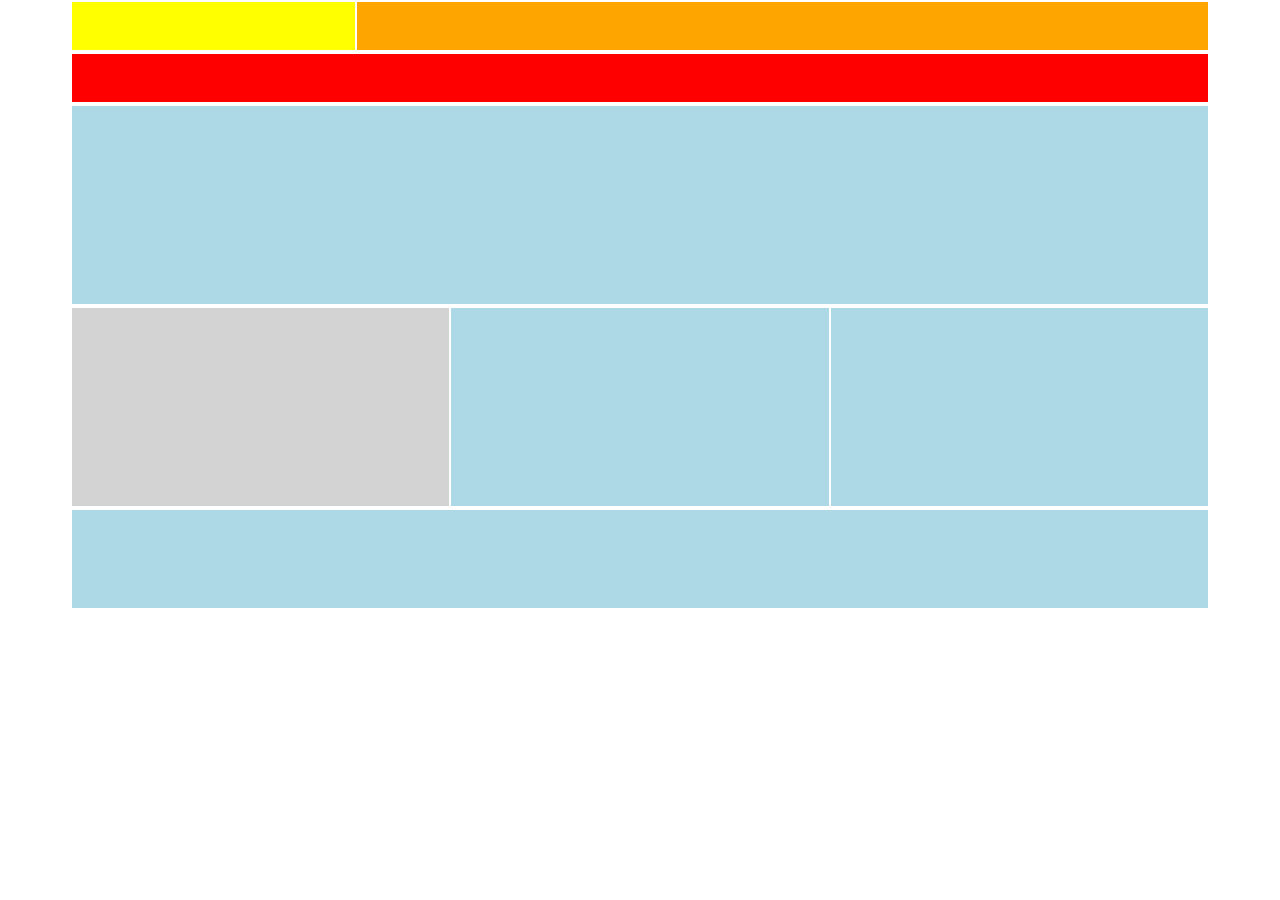
<file: index.html>
<!doctype html>
<html lang="en">
  <head>
    <meta charset="utf-8">
    <meta name="viewport" content="width=device-width, initial-scale=1, shrink-to-fit=no">
    <link rel="stylesheet" href="https://stackpath.bootstrapcdn.com/bootstrap/4.4.1/css/bootstrap.min.css" integrity="sha384-Vkoo8x4CGsO3+Hhxv8T/Q5PaXtkKtu6ug5TOeNV6gBiFeWPGFN9MuhOf23Q9Ifjh" crossorigin="anonymous">
    <title>Hello, world!</title>
    <style media="screen">
      div div {
        background-color: plum;
        border: 1px solid white;
      }
      .yellow {
        background-color:yellow;
      }
      .orange {
        background-color:orange;
      }
      .red {
        background-color:red;
      }
      .blue {
        background-color:lightblue;
        height:200px
      }
      .skinnyblue{
        background-color:lightblue;
        height:100px
      }
      .grey {
        background-color: lightgrey;
                height:200px
      }
    </style>
  </head>
  <body>
    <div class="container">
      <div class="row">
        <div class="col-3 col-lg-3 col-md-3 col-sm-12 yellow">
          <br>
          <br>
        </div>    <!-- END COL DIV -->
        <div class="col-9 col-lg-9 col-md-9 col-sm-12 orange">
          <br>
          <br>
        </div>    <!-- END COL DIV -->
      </div>    <!-- END ROW DIV -->
      <div class="row">
        <div class="col-12 red">
          <br>
          <br>
        </div>    <!-- END COL DIV -->
      </div>    <!-- END ROW DIV -->
      <div class="row">
        <div class="col-12 blue">
          <br>
          <br>
          <br>
          <br>
          <br>
          <br>
        </div>    <!-- END COL DIV -->
      </div>    <!-- END ROW DIV -->
      <div class="row">
        <div class="col-9 col-lg-4 col-md-4 col-sm-12 grey">
          <br>
          <br>
        </div>    <!-- END COL DIV -->
        <div class="col-9 col-lg-4 col-md-4 col-sm-12 blue">
          <br>
          <br>
        </div>    <!-- END COL DIV -->
        <div class="col-9 col-lg-4 col-md-4 col-sm-12 blue">
          <br>
          <br>
        </div>    <!-- END COL DIV -->
      </div>    <!-- END ROW DIV -->
      <div class="row">
        <div class="col-12 skinnyblue">
          <br>
          <br>
        </div>    <!-- END COL DIV -->
      </div>    <!-- END ROW DIV -->




    </div>    <!-- END CONTAINER DIV -->
    <script src="https://code.jquery.com/jquery-3.4.1.slim.min.js" integrity="sha384-J6qa4849blE2+poT4WnyKhv5vZF5SrPo0iEjwBvKU7imGFAV0wwj1yYfoRSJoZ+n" crossorigin="anonymous"></script>
    <script src="https://cdn.jsdelivr.net/npm/popper.js@1.16.0/dist/umd/popper.min.js" integrity="sha384-Q6E9RHvbIyZFJoft+2mJbHaEWldlvI9IOYy5n3zV9zzTtmI3UksdQRVvoxMfooAo" crossorigin="anonymous"></script>
    <script src="https://stackpath.bootstrapcdn.com/bootstrap/4.4.1/js/bootstrap.min.js" integrity="sha384-wfSDF2E50Y2D1uUdj0O3uMBJnjuUD4Ih7YwaYd1iqfktj0Uod8GCExl3Og8ifwB6" crossorigin="anonymous"></script>
  </body>
</file>
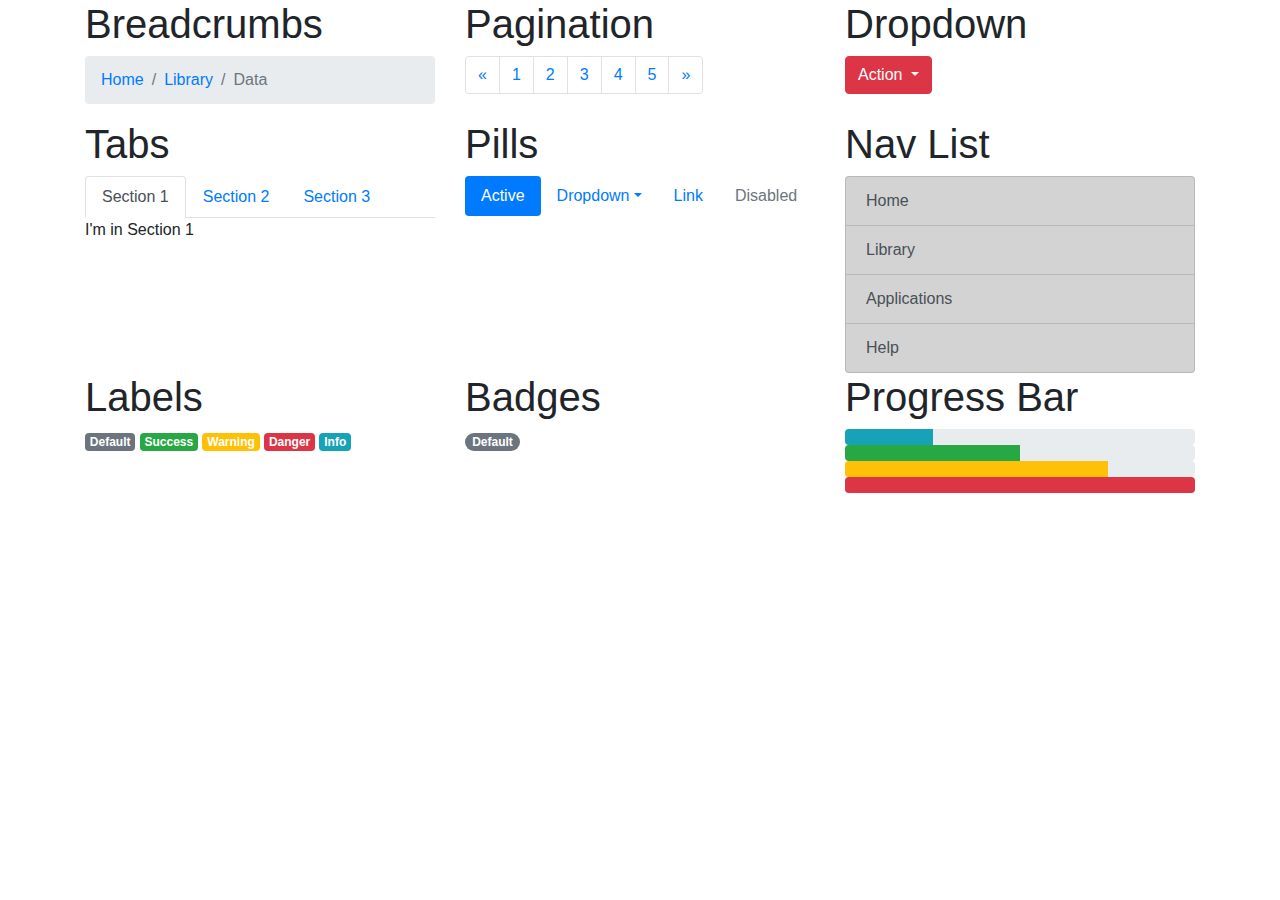
<file: components.html>
<!doctype html>
<html lang="en">
  <head>
    <meta charset="utf-8">
    <meta name="viewport" content="width=device-width, initial-scale=1, shrink-to-fit=no">
    <link rel="stylesheet" href="https://stackpath.bootstrapcdn.com/bootstrap/4.4.1/css/bootstrap.min.css" integrity="sha384-Vkoo8x4CGsO3+Hhxv8T/Q5PaXtkKtu6ug5TOeNV6gBiFeWPGFN9MuhOf23Q9Ifjh" crossorigin="anonymous">
    <title>Components</title>
    <style media="screen">
      .textmiddle {
        text-align: center;
      }
      .yellow {
        background-color:yellow;
      }
      .orange {
        background-color:orange;
      }
      .red {
        background-color:red;
      }
      .blue {
        background-color:lightblue;
        height:200px
      }
      .skinnyblue{
        background-color:lightblue;
        height:100px
      }
      .grey {
        background-color: lightgrey;
                height:200px
      }
      .greybutton {
        background-color: lightgrey;
      }
      .whitetext {
        color:white;
      }
    </style>
  </head>
  <body>
    <div class="container">
      <div class="row">
        <div class="col-4">
          <h1>Breadcrumbs</h1>
          <nav aria-label="breadcrumb">
            <ol class="breadcrumb">
              <li class="breadcrumb-item"><a href="#">Home</a></li>
              <li class="breadcrumb-item"><a href="#">Library</a></li>
              <li class="breadcrumb-item active" aria-current="page">Data</li>
            </ol>
          </nav>
        </div>    <!-- END COL DIV -->
        <div class="col-4">
          <h1>Pagination</h1>
          <nav aria-label="Page navigation example">
            <ul class="pagination">
              <li class="page-item">
                <a class="page-link" href="#" aria-label="Previous">
                  <span aria-hidden="true">&laquo;</span>
                </a>
              </li>
              <li class="page-item"><a class="page-link" href="#">1</a></li>
              <li class="page-item"><a class="page-link" href="#">2</a></li>
              <li class="page-item"><a class="page-link" href="#">3</a></li>
              <li class="page-item"><a class="page-link" href="#">4</a></li>
              <li class="page-item"><a class="page-link" href="#">5</a></li>
              <li class="page-item">
                <a class="page-link" href="#" aria-label="Next">
                  <span aria-hidden="true">&raquo;</span>
                </a>
              </li>
            </ul>
          </nav>
        </div>    <!-- END COL DIV -->
        <div class="col-4">
          <h1>Dropdown</h1>
          <!-- Example single danger button -->
          <div class="btn-group">
            <button type="button" class="btn btn-danger dropdown-toggle" data-toggle="dropdown" aria-haspopup="true" aria-expanded="false">
              Action
            </button>
            <div class="dropdown-menu">
              <a class="dropdown-item" href="#">Action</a>
              <a class="dropdown-item" href="#">Another action</a>
              <a class="dropdown-item" href="#">Something else here</a>
              <div class="dropdown-divider"></div>
              <a class="dropdown-item" href="#">Separated link</a>
            </div>
          </div>
        </div>    <!-- END COL DIV -->
      </div>    <!-- END ROW DIV -->
      <div class="row">
        <div class="col-4">
          <h1>Tabs</h1>
          <ul class="nav nav-tabs">
            <li class="nav-item">
              <a class="nav-link active" href="#">Section 1</a>
            </li>
            <li class="nav-item">
              <a class="nav-link" href="#">Section 2</a>
            </li>
            <li class="nav-item">
              <a class="nav-link" href="#">Section 3</a>
            </li>
          </ul>
          <h8>I'm in Section 1</h8>
        </div>    <!-- END COL DIV -->
        <div class="col-4">
          <h1>Pills</h1>
          <ul class="nav nav-pills">
          <li class="nav-item">
            <a class="nav-link active" href="#">Active</a>
          </li>
          <li class="nav-item dropdown">
            <a class="nav-link dropdown-toggle" data-toggle="dropdown" href="#" role="button" aria-haspopup="true" aria-expanded="false">Dropdown</a>
            <div class="dropdown-menu">
              <a class="dropdown-item" href="#">Action</a>
              <a class="dropdown-item" href="#">Another action</a>
              <a class="dropdown-item" href="#">Something else here</a>
              <div class="dropdown-divider"></div>
              <a class="dropdown-item" href="#">Separated link</a>
            </div>
          </li>
          <li class="nav-item">
            <a class="nav-link" href="#">Link</a>
          </li>
          <li class="nav-item">
            <a class="nav-link disabled" href="#" tabindex="-1" aria-disabled="true">Disabled</a>
          </li>
        </ul>
        </div>    <!-- END COL DIV -->
        <div class="col-4">
          <h1>Nav List</h1>
          <div class="list-group">
            <button type="button" class="list-group-item list-group-item-action greybutton">
              Home
            </button>
            <button type="button" class="list-group-item list-group-item-action greybutton">Library</button>
            <button type="button" class="list-group-item list-group-item-action greybutton">Applications</button>
            <button type="button" class="list-group-item list-group-item-action greybutton">Help</button>
          </div>
        </div>    <!-- END COL DIV -->
      </div>    <!-- END ROW DIV -->
      <div class="row">
        <div class="col-4">
          <h1>Labels</h1>
          <span class="badge badge-secondary">Default</span>
          <span class="badge badge-success">Success</span>
          <span class="badge badge-warning whitetext">Warning</span>
          <span class="badge badge-danger">Danger</span>
          <span class="badge badge-info">Info</span>
        </div>    <!-- END COL DIV -->
        <div class="col-4">
          <h1>Badges</h1>
          <span class="badge badge-pill badge-secondary">Default</span>
        </div>    <!-- END COL DIV -->
        <div class="col-4">
          <h1>Progress Bar</h1>
          <div class="progress">
            <div class="progress-bar bg-info" role="progressbar" style="width: 25%" aria-valuenow="25" aria-valuemin="0" aria-valuemax="100"></div>
          </div>
          <div class="progress">
            <div class="progress-bar bg-success" role="progressbar" style="width: 50%" aria-valuenow="50" aria-valuemin="0" aria-valuemax="100"></div>
          </div>
          <div class="progress">
            <div class="progress-bar bg-warning" role="progressbar" style="width: 75%" aria-valuenow="75" aria-valuemin="0" aria-valuemax="100"></div>
          </div>
          <div class="progress">
            <div class="progress-bar bg-danger" role="progressbar" style="width: 100%" aria-valuenow="100" aria-valuemin="0" aria-valuemax="100"></div>
          </div>
        </div>    <!-- END COL DIV -->
      </div>    <!-- END ROW DIV -->
    </div>    <!-- END CONTAINER DIV -->
    <!-- Optional JavaScript -->
    <!-- jQuery first, then Popper.js, then Bootstrap JS -->
    <script src="https://code.jquery.com/jquery-3.4.1.slim.min.js" integrity="sha384-J6qa4849blE2+poT4WnyKhv5vZF5SrPo0iEjwBvKU7imGFAV0wwj1yYfoRSJoZ+n" crossorigin="anonymous"></script>
    <script src="https://cdn.jsdelivr.net/npm/popper.js@1.16.0/dist/umd/popper.min.js" integrity="sha384-Q6E9RHvbIyZFJoft+2mJbHaEWldlvI9IOYy5n3zV9zzTtmI3UksdQRVvoxMfooAo" crossorigin="anonymous"></script>
    <script src="https://stackpath.bootstrapcdn.com/bootstrap/4.4.1/js/bootstrap.min.js" integrity="sha384-wfSDF2E50Y2D1uUdj0O3uMBJnjuUD4Ih7YwaYd1iqfktj0Uod8GCExl3Og8ifwB6" crossorigin="anonymous"></script>
  </body>
</html>
</file>
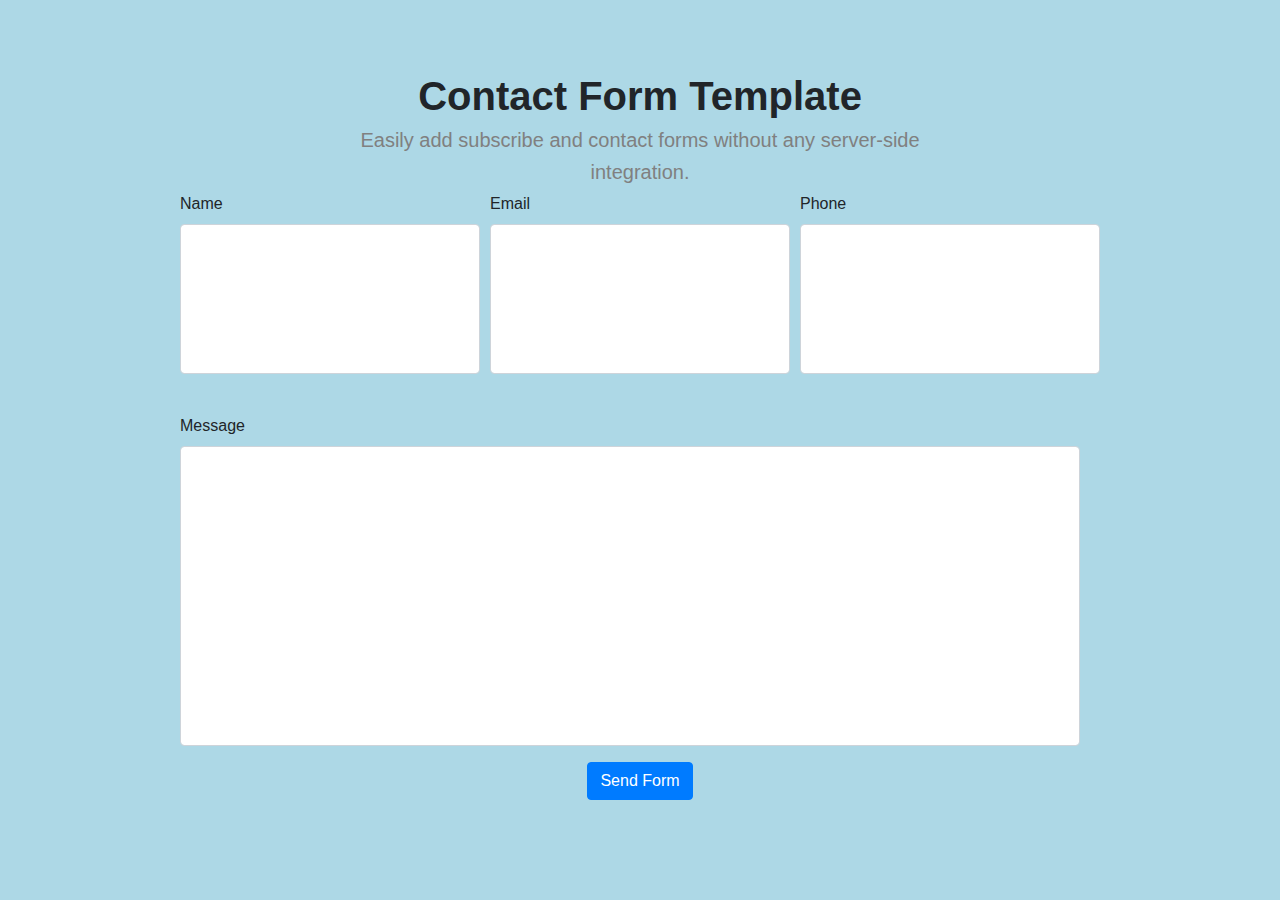
<file: form.html>
<!doctype html>
<html lang="en">
  <head>
    <meta charset="utf-8">
    <meta name="viewport" content="width=device-width, initial-scale=1, shrink-to-fit=no">
    <link rel="stylesheet" href="https://stackpath.bootstrapcdn.com/bootstrap/4.4.1/css/bootstrap.min.css" integrity="sha384-Vkoo8x4CGsO3+Hhxv8T/Q5PaXtkKtu6ug5TOeNV6gBiFeWPGFN9MuhOf23Q9Ifjh" crossorigin="anonymous">
    <title>Form</title>
    <style media="screen">
      .textmiddle {
        text-align: center;
      }
      .bold {
        font-weight:bold;
      }
      .grey {
        color:grey;
      }
      .long {
        height:300px;
        width:900px
      }
      .short {
        height:150px;
        width:300px;
      }
    </style>





  </head>
  <body style="background-color:lightblue">
    <br>
    <br>
    <br>
    <h1 class="textmiddle bold">Contact Form Template</h1>
    <h5 class="textmiddle grey">Easily add subscribe and contact forms without any server-side</h5>
    <h5 class="textmiddle grey">integration.</h5>
    <div class="d-flex justify-content-center">
      <form>
        <div class="form-row">
          <div class="form-group col-md-4">
            <label for="inputEmail4">Name</label>
            <input type="email" class="form-control short id="inputEmail4">
          </div>
          <div class="form-group col-md-4">
            <label for="inputPassword4">Email</label>
            <input type="password" class="form-control short" id="inputPassword4">
          </div>
          <div class="form-group col-md-4">
            <label for="inputPassword4">Phone</label>
            <input type="password" class="form-control short" id="inputPassword4">
          </div>
        </div>
        <br>
        <div class="form-group">
          <label for="inputAddress">Message</label>
          <input type="text" class="form-control long" id="inputAddress">
        </div>
      <div class="d-flex justify-content-center">
        <button type="submit" class="btn btn-primary">Send Form</button>
      </div>
      </form>
    </div>


    <script src="https://code.jquery.com/jquery-3.4.1.slim.min.js" integrity="sha384-J6qa4849blE2+poT4WnyKhv5vZF5SrPo0iEjwBvKU7imGFAV0wwj1yYfoRSJoZ+n" crossorigin="anonymous"></script>
    <script src="https://cdn.jsdelivr.net/npm/popper.js@1.16.0/dist/umd/popper.min.js" integrity="sha384-Q6E9RHvbIyZFJoft+2mJbHaEWldlvI9IOYy5n3zV9zzTtmI3UksdQRVvoxMfooAo" crossorigin="anonymous"></script>
    <script src="https://stackpath.bootstrapcdn.com/bootstrap/4.4.1/js/bootstrap.min.js" integrity="sha384-wfSDF2E50Y2D1uUdj0O3uMBJnjuUD4Ih7YwaYd1iqfktj0Uod8GCExl3Og8ifwB6" crossorigin="anonymous"></script>
  </body>
</html>
</file>
